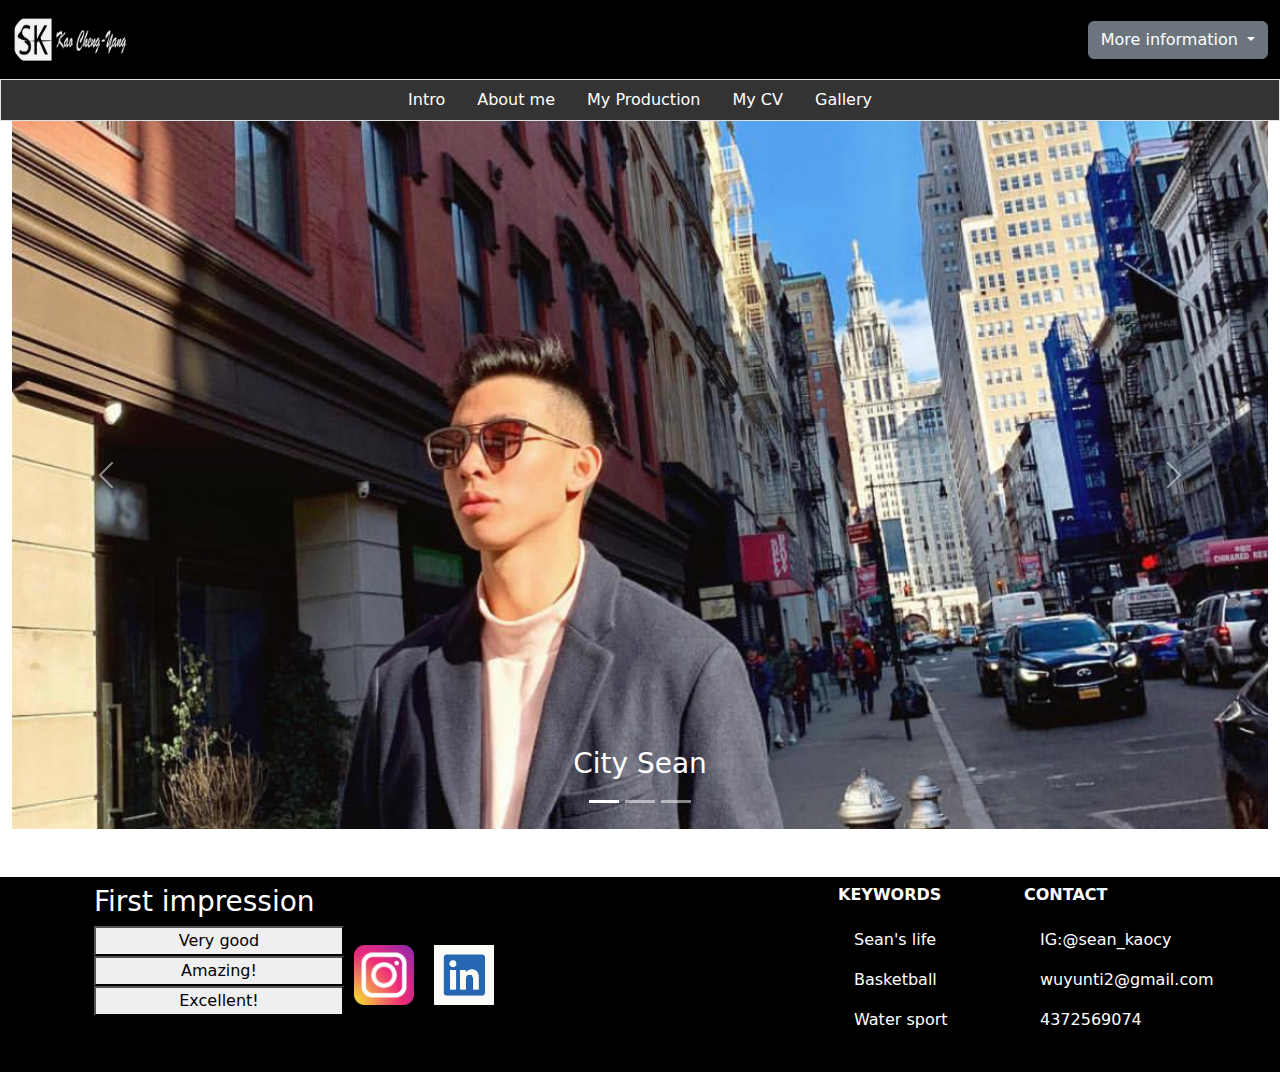
<file: CCT360 project2 edited/index.html>
<!doctype html>
<html>
<head>
<meta charset="utf-8">
<title>index.html</title>
	<link rel="stylesheet" href="css/reset.css">
	<link rel="stylesheet" href="css/bootstrap.css">
	<link rel="stylesheet" href="css/custom.css">
</head>

<body>
	<header>
		<nav class="navbar navbar-expand-sm nav-color">
  <div class="container-fluid">
    <a class="navbar-brand" href="index.html">
      <img src="image/logo.png" alt="Logo" style="width:120px;" class="rounded-pill">
    </a>
	  <div class="dropdown">
  <a class="btn btn-secondary dropdown-toggle" href="#" role="button" id="dropdownMenuLink" data-bs-toggle="dropdown" aria-expanded="false">
    More information
  </a>

  <ul class="dropdown-menu" aria-labelledby="dropdownMenuLink">
    <li><a class="dropdown-item" href="process.html">My proccess</a></li>
    <li><a class="dropdown-item" href="connect.html">Let's connect!!</a></li>
  </ul>
</div>
  </div>
</nav>
		<div class="container-fluid border custom-container">
		
					<ul class="nav justify-content-center">
						<li class="nav-item"><a class="nav-link" href="index.html">Intro</a></li>
						<li class="nav-item"><a class="nav-link" href="about.html">About me</a></li>
						<li class="nav-item"><a class="nav-link" href="production.html">My Production</a></li>
						<li class="nav-item"><a class="nav-link" href="experience.html">My CV</a></li>
						<li class="nav-item"><a class="nav-link" href="gallery.html">Gallery</a></li>
			
					</ul>
		</div>
		</header>
		
		<div class="container-fluid">
		<!-- Carousel -->
<div id="demo" class="carousel slide" data-bs-ride="carousel">

  <div class="carousel-indicators">
    <button type="button" data-bs-target="#demo" data-bs-slide-to="0" class="active"></button>
    <button type="button" data-bs-target="#demo" data-bs-slide-to="1"></button>
    <button type="button" data-bs-target="#demo" data-bs-slide-to="2"></button>
  </div>
  

  <div class="carousel-inner carousel-fade">
    <div class="carousel-item active">
      <img src="image/IMG_6193.jpg" alt="Sean's picture" class="d-block" style="width:100%">
      <div class="carousel-caption">
        <h3>City Sean</h3>
      </div>
    </div>
    <div class="carousel-item">
      <img src="image/slide2.jpg" alt="Sean hooping" class="d-block" style="width:100%">
      <div class="carousel-caption">
        <h3>I love Basketball</h3>
      </div> 
    </div>
    <div class="carousel-item">
      <img src="image/slide3.jpg" alt="Sean onn the boots" class="d-block" style="width:100%">
      <div class="carousel-caption">
        <h3>Enjoy my life so much!!</h3>
        <p>This is how my vacation looks like!</p>
      </div>  
    </div>
  </div>
  <button class="carousel-control-prev" type="button" data-bs-target="#demo" data-bs-slide="prev">
    <span class="carousel-control-prev-icon"></span>
  </button>
  <button class="carousel-control-next" type="button" data-bs-target="#demo" data-bs-slide="next">
    <span class="carousel-control-next-icon"></span>
  </button>
</div>
</div>
	<footer class="container-fluid footer">
		<section class="container ">
    <div class="container text-center text-md-start mt-5">
      <div class="row mt-3">
        <div class="col-md-8 col-lg-8 col-xl-8 mx-auto mb-4 mt-2">
          <div class="d-flex">
			  <div class="footer-container col-6">
  		<h3>First impression</h3>
  		<div class="list-group">
    		<button type="button" data-bs-toggle="tooltip" title="yeah me too!">Very good</button>
    		<button type="button" data-bs-toggle="tooltip" title="Luv you!">Amazing!</button>
    		 <button type="button" data-bs-toggle="tooltip" title="Thank you!">Excellent!</button>
  		</div>
	</div>
		<a href="https://www.instagram.com/sean_kaocy"><img class="SNS" src ="image/instagram.png" alt="Instagram link"></a>					
	<a href="https://www.linkedin.com/in/cheng-yang-kao-5419b1220"><img class="SNS" src ="image/Linkedin.png" alt="Linkedin link"></a>
        </div>
		  </div>
        <div class="col-md-2 col-lg-2 col-xl-2 mx-auto mb-4 mt-2">
         
          <h6 class="text-uppercase fw-bold mb-4">
            Keywords
          </h6>
          <p>
            <i class="fas fa-home me-3"></i>Sean's life
          </p>
          <p>
            <i class="fas fa-home me-3"></i>Basketball
          </p>
          <p>
            <i class="fas fa-home me-3"></i>Water sport
          </p>
        </div>
        <div class="col-md-2 col-lg-2 col-xl-2 mx-auto mb-md-0 mb-4 mt-2">
                  <h6 class="text-uppercase fw-bold mb-4">Contact</h6>
          <p><i class="fas fa-home me-3"></i>IG:@sean_kaocy</p>
          <p>
            <i class="fas fa-email me-3"></i>
            wuyunti2@gmail.com
          </p>
          <p><i class="fas fa-phone me-3"></i>4372569074</p>
        </div>
      </div>
    </div>
  </section>
	</footer>	
	<script src="js/bootstrap.bundle.js"></script>
</body>
</html>
</file>
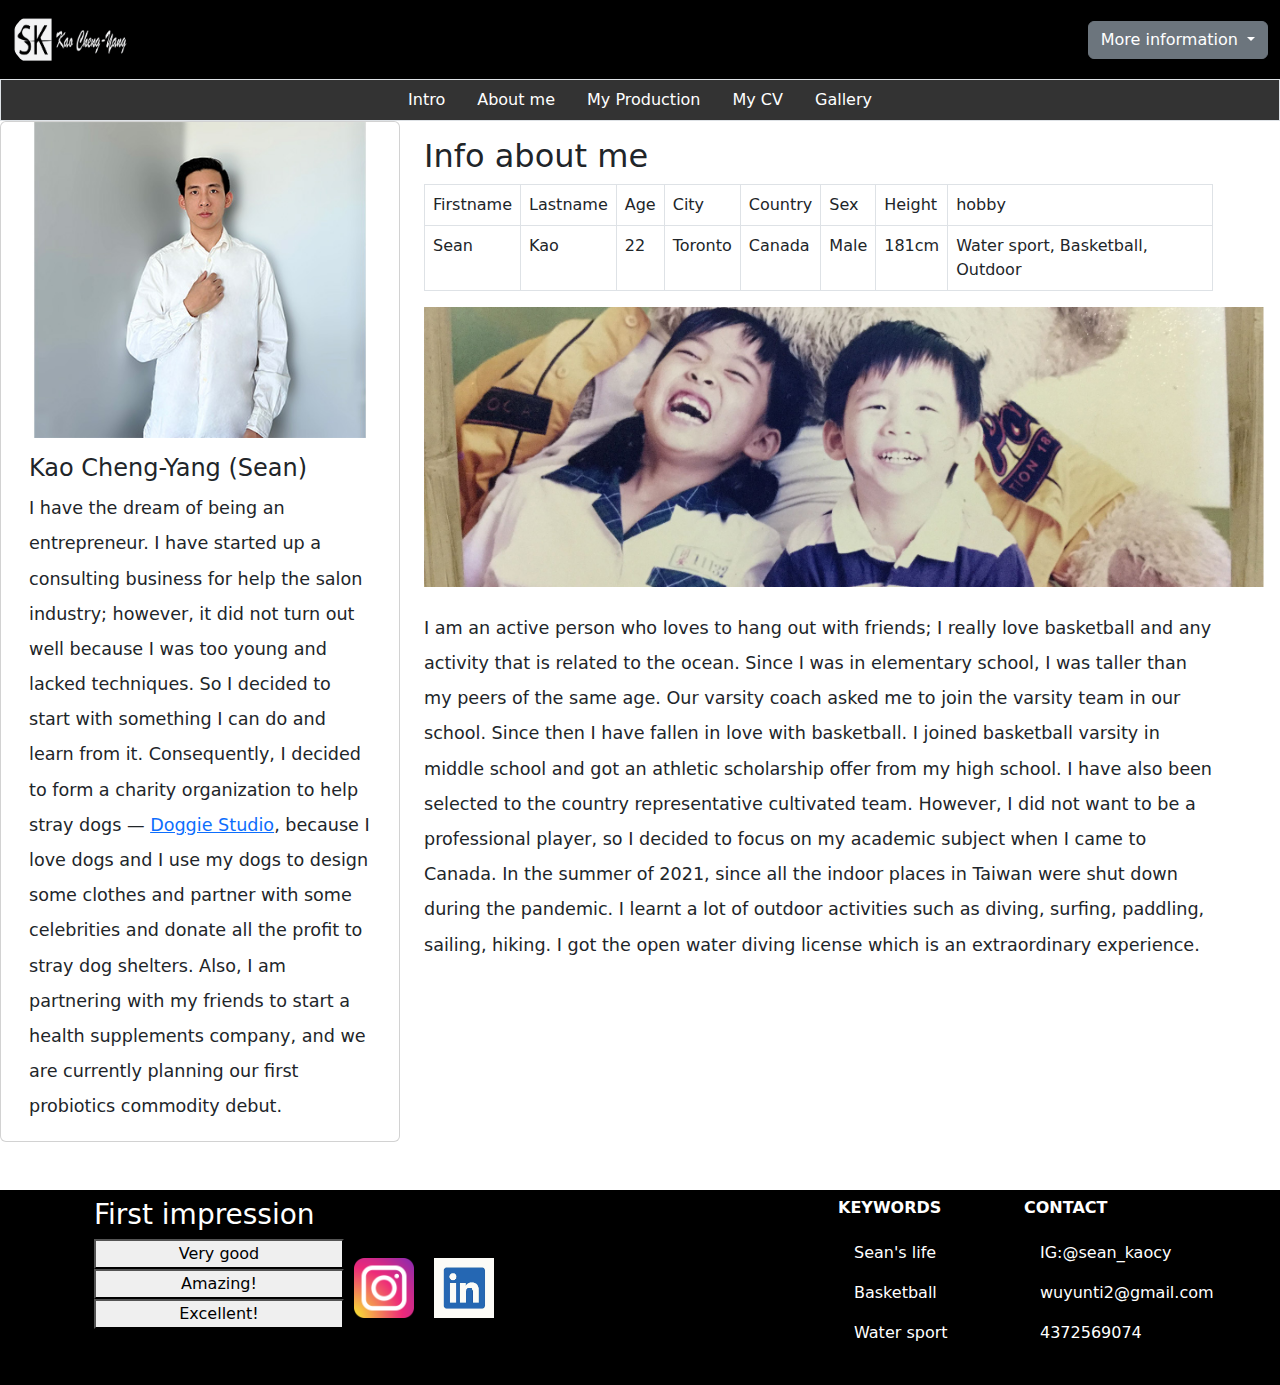
<file: CCT360 project2 edited/about.html>
<!doctype html>
<html>
<head>
<meta charset="utf-8">
<title>about me</title>
	<link rel="stylesheet" href="css/reset.css">
	<link rel="stylesheet" href="css/bootstrap.css">
	<link rel="stylesheet" href="css/custom.css">
</head>

<body>
		<header>
		<nav class="navbar navbar-expand-sm nav-color">
  <div class="container-fluid">
    <a class="navbar-brand" href="index.html">
      <img src="image/logo.png" alt="Logo" style="width:120px;" class="rounded-pill">
    </a>
	  <div class="dropdown">
  <a class="btn btn-secondary dropdown-toggle" href="#" role="button" id="dropdownMenuLink" data-bs-toggle="dropdown" aria-expanded="false">
    More information
  </a>

  <ul class="dropdown-menu" aria-labelledby="dropdownMenuLink">
    <li><a class="dropdown-item" href="process.html">My proccess</a></li>
    <li><a class="dropdown-item" href="connect.html">Let's connect!!</a></li>
  </ul>
</div>
  </div>
</nav>
		<div class="container-fluid border custom-container">
		
					<ul class="nav justify-content-center">
						<li class="nav-item"><a class="nav-link" href="index.html">Intro</a></li>
						<li class="nav-item"><a class="nav-link" href="about.html">About me</a></li>
						<li class="nav-item"><a class="nav-link" href="production.html">My Production</a></li>
						<li class="nav-item"><a class="nav-link" href="experience.html">My CV</a></li>
						<li class="nav-item"><a class="nav-link" href="gallery.html">Gallery</a></li>
			
					</ul>
		</div>
		</header>
	<div class="row container-fluid">
		 <div class="card col-4" style="width:400px">
    <img class="card-img-top" src="image/resume.jpg" alt="Sean's proffesional image" style="width:100%">
    <div class="card-body">
      <h4 class="card-title">Kao Cheng-Yang (Sean)</h4>
      <p class="card-text text">I have the dream of being an entrepreneur. I have started up a consulting business for help the salon industry; however, it did not turn out well because I was too young and lacked techniques. So I decided to start with something I can do and learn from it. Consequently, I decided to form a charity organization to help stray dogs — <a class="link" href="https://doggiestudio.myshopify.com/"> Doggie Studio</a>, because I love dogs and I use my dogs to design some clothes and partner with some celebrities and donate all the profit to stray dog shelters. Also, I am partnering with my friends to start a health supplements company, and we are currently planning our first probiotics commodity debut.</p>
    </div>
	
  </div>
		<div class="col-lg-8 col-md-12 col-sm-12 mb-4 mb-lg-0">
		<div class="container mt-3">
  <h2>Info about me</h2>
  <div class="table-responsive">
    <table class="table table-bordered">
      <thead>
        <tr>
          <th>Firstname</th>
          <th>Lastname</th>
          <th>Age</th>
          <th>City</th>
          <th>Country</th>
          <th>Sex</th>
          <th>Height</th>
          <th>hobby</th>
        </tr>
      </thead>
      <tbody>
        <tr>
          <td>Sean</td>
          <td>Kao</td>
          <td>22</td>
          <td>Toronto</td>
          <td>Canada</td>
          <td>Male</td>
          <td>181cm</td>
          <td>Water sport, Basketball, Outdoor</td>
        </tr>
      </tbody>
    </table>
  </div>
</div>
			<div class="container-fluid">
				
				 <img srcset="image/aboutme.jpg 500w,
                     image/aboutme.jpg 1800w"
             sizes="(max-width: 600px) 480px,
                    800px"
             src="image/aboutme.jpg" alt="Younger Sean with his sister">
				</div>
			<div class="container-fluid">
			<p class="text mt-4">
				I am an active person who loves to hang out with friends; I really love basketball and any activity that is related to the ocean. Since I was in elementary school, I was taller than my peers of the same age. Our varsity coach asked me to join the varsity team in our school. Since then I have fallen in love with basketball. I joined basketball varsity in middle school and got an athletic scholarship offer from my high school. I have also been selected to the country representative cultivated team. However, I did not want to be a professional player, so I decided to focus on my academic subject when I came to Canada. In the summer of 2021, since all the indoor places in Taiwan were shut down during the pandemic. I learnt a lot of outdoor activities such as diving, surfing, paddling, sailing, hiking. I got the open water diving license which is an extraordinary experience. 
				
			</p>
				</div>
		</div>
		</div>
	
<footer class="container-fluid footer">
		<section class="container ">
    <div class="container text-center text-md-start mt-5">
      <div class="row mt-3">
        <div class="col-md-8 col-lg-8 col-xl-8 mx-auto mb-4 mt-2">
          <div class="d-flex">
			  <div class="footer-container col-6">
  		<h3>First impression</h3>
  		<div class="list-group">
    		<button type="button" data-bs-toggle="tooltip" title="yeah me too!">Very good</button>
    		<button type="button" data-bs-toggle="tooltip" title="Luv you!">Amazing!</button>
    		 <button type="button" data-bs-toggle="tooltip" title="Thank you!">Excellent!</button>
  		</div>
	</div>
		<a href="https://www.instagram.com/sean_kaocy"><img class="SNS" src ="image/instagram.png" alt="Instagram link"></a>					
	<a href="https://www.linkedin.com/in/cheng-yang-kao-5419b1220"><img class="SNS" src ="image/Linkedin.png" alt="Linkedin link"></a>
        </div>
		  </div>
        <div class="col-md-2 col-lg-2 col-xl-2 mx-auto mb-4 mt-2">
         
          <h6 class="text-uppercase fw-bold mb-4">
            Keywords
          </h6>
          <p>
            <i class="fas fa-home me-3"></i>Sean's life
          </p>
          <p>
            <i class="fas fa-home me-3"></i>Basketball
          </p>
          <p>
            <i class="fas fa-home me-3"></i>Water sport
          </p>
        </div>
        <div class="col-md-2 col-lg-2 col-xl-2 mx-auto mb-md-0 mb-4 mt-2">
                  <h6 class="text-uppercase fw-bold mb-4">Contact</h6>
          <p><i class="fas fa-home me-3"></i>IG:@sean_kaocy</p>
          <p>
            <i class="fas fa-envelope me-3"></i>
            wuyunti2@gmail.com
          </p>
          <p><i class="fas fa-phone me-3"></i>4372569074</p>
        </div>
      </div>
    </div>
  </section>
	</footer>	
	<script src="js/bootstrap.bundle.js"></script>
</body>
</html>
</file>
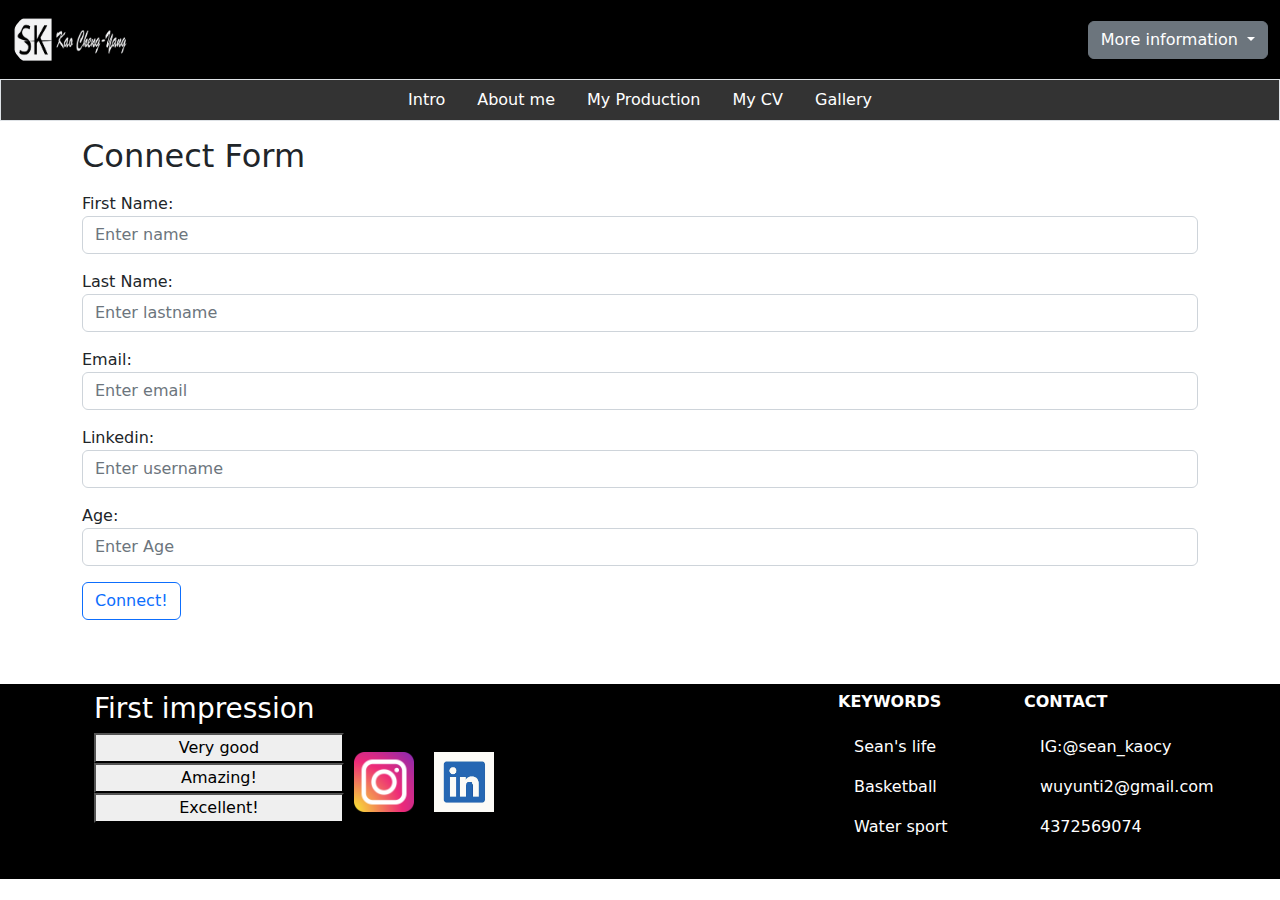
<file: CCT360 project2 edited/connect.html>
<!doctype html>
<html>
<head>
<meta charset="utf-8">
<title>connect.html</title>
	<link rel="stylesheet" href="css/reset.css">
	<link rel="stylesheet" href="css/bootstrap.css">
	<link rel="stylesheet" href="css/custom.css">
</head>

<body>
	<header>
		<nav class="navbar navbar-expand-sm nav-color">
  <div class="container-fluid">
    <a class="navbar-brand" href="index.html">
      <img src="image/logo.png" alt="Logo" style="width:120px;" class="rounded-pill">
    </a>
	  <div class="dropdown">
  <a class="btn btn-secondary dropdown-toggle" href="#" role="button" id="dropdownMenuLink" data-bs-toggle="dropdown" aria-expanded="false">
    More information
  </a>

  <ul class="dropdown-menu" aria-labelledby="dropdownMenuLink">
    <li><a class="dropdown-item" href="process.html">My proccess</a></li>
    <li><a class="dropdown-item" href="connect.html">Let's connect!!</a></li>
  </ul>
</div>
  </div>
</nav>
		<div class="container-fluid border custom-container">
		
					<ul class="nav justify-content-center custom-nav">
						<li class="nav-item"><a class="nav-link" href="index.html">Intro</a></li>
						<li class="nav-item"><a class="nav-link" href="about.html">About me</a></li>
						<li class="nav-item"><a class="nav-link" href="production.html">My Production</a></li>
						<li class="nav-item"><a class="nav-link" href="experience.html">My CV</a></li>
						<li class="nav-item"><a class="nav-link" href="gallery.html">Gallery</a></li>
			
					</ul>
		</div>
		</header>
	<div class="container mt-3">
  <h2>Connect Form</h2>
  <form action="/action_page.php">
	  <div class="mb-3 mt-3">
      <label for="Name">First Name:</label>
      <input type="Name" class="form-control" id="Name" placeholder="Enter name" name="Name">
    </div>
	  <div class="mb-3">
      <label for="user">Last Name:</label>
      <input type="lastname" class="form-control" id="lname" placeholder="Enter lastname" name="user">
    </div>
    <div class="mb-3 mt-3">
      <label for="email">Email:</label>
      <input type="email" class="form-control" id="email" placeholder="Enter email" name="email">
    </div>
    <div class="mb-3">
      <label for="user">Linkedin:</label>
      <input type="username" class="form-control" id="user" placeholder="Enter username" name="user">
    </div>
	 <div class="mb-3">
      <label for="user">Age:</label>
      <input type="number" class="form-control" id="number" placeholder="Enter Age" name="number">
    </div>
    
    <button type="submit" class="btn btn-outline-primary mb-3">Connect!</button>
  </form>
</div>
	
		<footer class="container-fluid footer">
		<section class="container ">
    <div class="container text-center text-md-start mt-5">
      <div class="row mt-3">
        <div class="col-md-8 col-lg-8 col-xl-8 mx-auto mb-4 mt-2">
          <div class="d-flex">
			  <div class="footer-container col-6">
  		<h3>First impression</h3>
  		<div class="list-group">
    		<button type="button" data-bs-toggle="tooltip" title="yeah me too!">Very good</button>
    		<button type="button" data-bs-toggle="tooltip" title="Luv you!">Amazing!</button>
    		 <button type="button" data-bs-toggle="tooltip" title="Thank you!">Excellent!</button>
  		</div>
	</div>
		<a href="https://www.instagram.com/sean_kaocy"><img class="SNS" src ="image/instagram.png" alt="Instagram link"></a>					
	<a href="https://www.linkedin.com/in/cheng-yang-kao-5419b1220"><img class="SNS" src ="image/Linkedin.png" alt="Linkedin link"></a>
        </div>
		  </div>
        <div class="col-md-2 col-lg-2 col-xl-2 mx-auto mb-4 mt-2">
         
          <h6 class="text-uppercase fw-bold mb-4">
            Keywords
          </h6>
          <p>
            <i class="fas fa-home me-3"></i>Sean's life
          </p>
          <p>
            <i class="fas fa-home me-3"></i>Basketball
          </p>
          <p>
            <i class="fas fa-home me-3"></i>Water sport
          </p>
        </div>
        <div class="col-md-2 col-lg-2 col-xl-2 mx-auto mb-md-0 mb-4 mt-2">
                  <h6 class="text-uppercase fw-bold mb-4">Contact</h6>
          <p><i class="fas fa-home me-3"></i>IG:@sean_kaocy</p>
          <p>
            <i class="fas fa-envelope me-3"></i>
            wuyunti2@gmail.com
          </p>
          <p><i class="fas fa-phone me-3"></i>4372569074</p>
        </div>
      </div>
    </div>
  </section>
	</footer>
	<script src="js/bootstrap.bundle.js"></script>
</body>
</html>
</file>
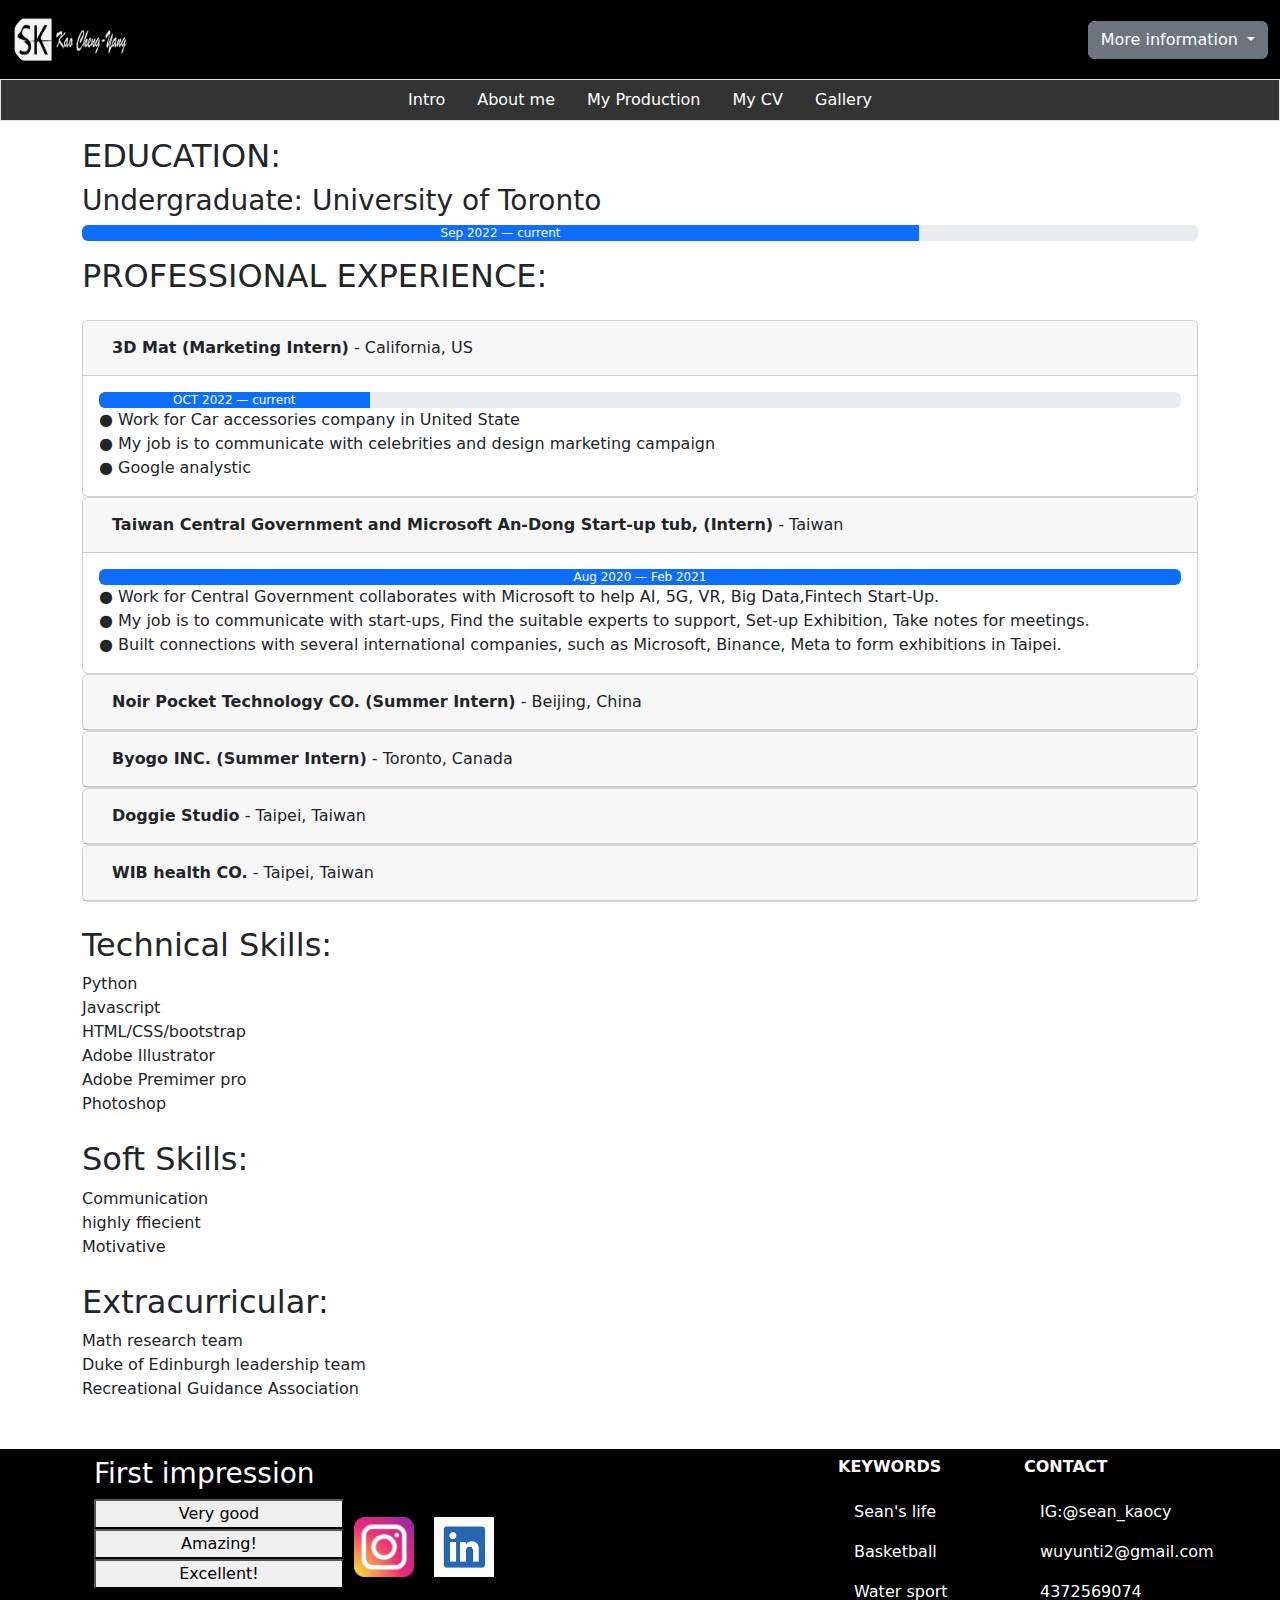
<file: CCT360 project2 edited/experience.html>
<!doctype html>
<html>
<head>
<meta charset="utf-8">
<title>Past experience</title>
	<link rel="stylesheet" href="css/reset.css">
	<link rel="stylesheet" href="css/bootstrap.css">
	<link rel="stylesheet" href="css/custom.css">
</head>

<body>
	<header>
		<nav class="navbar navbar-expand-sm nav-color">
  <div class="container-fluid">
    <a class="navbar-brand" href="index.html">
      <img src="image/logo.png" alt="Logo" style="width:120px;" class="rounded-pill">
    </a>
	  <div class="dropdown">
  <a class="btn btn-secondary dropdown-toggle" href="#" role="button" id="dropdownMenuLink" data-bs-toggle="dropdown" aria-expanded="false">
    More information
  </a>

  <ul class="dropdown-menu" aria-labelledby="dropdownMenuLink">
    <li><a class="dropdown-item" href="process.html">My proccess</a></li>
    <li><a class="dropdown-item" href="connect.html">Let's connect!!</a></li>
  </ul>
</div>
  </div>
</nav>
		<div class="container-fluid border custom-container">
		
					<ul class="nav justify-content-center">
						<li class="nav-item"><a class="nav-link" href="index.html">Intro</a></li>
						<li class="nav-item"><a class="nav-link" href="about.html">About me</a></li>
						<li class="nav-item"><a class="nav-link" href="production.html">My Production</a></li>
						<li class="nav-item"><a class="nav-link" href="experience.html">My CV</a></li>
						<li class="nav-item"><a class="nav-link" href="gallery.html">Gallery</a></li>
			
					</ul>
		</div>
		</header>
	<main>
		<div class="container mt-3">
			<h2>EDUCATION:</h2>
			<h3>Undergraduate: University of Toronto</h3> 
			<div class="progress">
  			<div class="progress-bar" role="progressbar" aria-label="Example with label" style="width: 75%;" aria-valuenow="100" aria-valuemin="0" aria-valuemax="100">Sep 2022 — current</div>
		
			
		</div>
		
		</div>
	<div class="container mt-3">
  <h2>PROFESSIONAL EXPERIENCE:</h2>
  <div id="accordion" class="mt-4">
	  <div class="card">
      <div class="card-header">
        <a class="btn" data-bs-toggle="collapse" href="#collapseOne">
         <strong> 3D Mat (Marketing Intern)</strong> - California, US
        </a>
      </div>
      <div id="collapseOne" class="collapse show" data-bs-parent="#accordion">
        <div class="card-body">
		<div class="progress">
  <div class="progress-bar" role="progressbar" aria-label="Example with label" style="width: 25%;" aria-valuenow="100" aria-valuemin="0" aria-valuemax="100">OCT 2022 — current</div>
</div>
         ● Work for Car accessories company in United State<br>
		● My job is to communicate with celebrities and design marketing campaign<br>
		● Google analystic
        </div>
      </div>
    </div>
    <div class="card">
      <div class="card-header">
        <a class="btn" data-bs-toggle="collapse" href="#collapseTwo">
         <strong> Taiwan Central Government and Microsoft An-Dong Start-up tub, (Intern)</strong> - Taiwan
        </a>
      </div>
      <div id="collapseTwo" class="collapse show" data-bs-parent="#accordion">
        <div class="card-body">
		<div class="progress">
  <div class="progress-bar" role="progressbar" aria-label="Example with label" style="width: 100%;" aria-valuenow="100" aria-valuemin="0" aria-valuemax="100">Aug 2020 — Feb 2021</div>
</div>
         ● Work for Central Government collaborates with Microsoft to help AI, 5G, VR, Big Data,Fintech Start-Up.<br>
		● My job is to communicate with start-ups, Find the suitable experts to support, Set-up Exhibition, Take notes for meetings.<br>
		● Built connections with several international companies, such as Microsoft, Binance, Meta to
	form exhibitions in Taipei.
        </div>
      </div>
    </div>
    <div class="card">
      <div class="card-header">
        <a class="collapsed btn" data-bs-toggle="collapse" href="#collapseThree">
        <strong>Noir Pocket Technology CO. (Summer Intern)</strong> - Beijing, China
      </a>
      </div>
      <div id="collapseThree" class="collapse" data-bs-parent="#accordion">
        <div class="card-body">
			<div class="progress">
  <div class="progress-bar" role="progressbar" aria-label="Example with label" style="width: 100%;" aria-valuenow="100" aria-valuemin="0" aria-valuemax="100">Apr 2018 — Jul 2018</div>
</div>
</div>
         ● Work for a retail company focusing on robotics, technology, AR, AI, E-commerce products,Start-up in series A round<br>
		● Work under the CEO, Jian-Sun, set up meetings and take notes with venture capitals, connecting Alibaba, Tencent ect. Helping the exhibition of new technology.
        </div>
      </div>
    </div>
    <div class="card">
      <div class="card-header">
        <a class="collapsed btn" data-bs-toggle="collapse" href="#collapseFour">
         <strong>Byogo INC. (Summer Intern)</strong> - Toronto, Canada
        </a>
      </div>
      <div id="collapseFour" class="collapse" data-bs-parent="#accordion">
        <div class="card-body">
			<div class="progress">
  <div class="progress-bar" role="progressbar" aria-label="Example with label" style="width: 100%;" aria-valuenow="100" aria-valuemin="0" aria-valuemax="100">June 2022 — August 2022</div>
</div>
          ● Work for a international E-commerce and supply chain management company<br>
● Monitoring and manage social media account, provides creative proposal and campaign<br>
● Connect with KOL to help company to grow customer awareness
        </div>
      </div>
    </div>
	<div class="card">
      <div class="card-header">
        <a class="collapsed btn" data-bs-toggle="collapse" href="#collapseFive">
         <strong>Doggie Studio</strong> - Taipei, Taiwan
        </a>
      </div>
      <div id="collapseFive" class="collapse" data-bs-parent="#accordion">
        <div class="card-body">
			<div class="progress">
  <div class="progress-bar" role="progressbar" aria-label="Example with label" style="width: 15%;" aria-valuenow="100" aria-valuemin="0" aria-valuemax="100">July 2021 — Current</div>
</div>
          ● Founded a non-profitable Organization, All profit donate to stray dogs shelter, Collaborate with celebrities<br>
● Work for strategy planning, financial executive, Inventory managing, product managing<br>
● First launch our hoodies gains 100K revenue<br>
● Collaborate with 614K singers and 50 K celebrity for first launch
        </div>
      </div>
    </div>
	<div class="card">
      <div class="card-header">
        <a class="collapsed btn" data-bs-toggle="collapse" href="#collapseSix">
         <strong>WIB health CO.</strong> - Taipei, Taiwan
        </a>
      </div>
      <div id="collapseSix" class="collapse" data-bs-parent="#accordion">
        <div class="card-body">
			<div class="progress">
  <div class="progress-bar" role="progressbar" aria-label="Example with label" style="width: 35%;" aria-valuenow="100" aria-valuemin="0" aria-valuemax="100">August 2021 — Current</div>
</div>
          ● Founded a start-up company, Test and collaborate with DuPont to invent probiotic<br>
● Work for branding Manager, Business strategies planning, Graphic design<br>
● Preparing the first launch of a probiotics product, Building the website
        </div>
      </div>
    </div>
		<div class="mt-4">
			<h2>Technical Skills:</h2>
			<p>Python<br>Javascript<br>HTML/CSS/bootstrap<br>Adobe Illustrator<br>Adobe Premimer pro<br>Photoshop<br></p>
		
		
		</div>
		<div class="mt-4">
			<h2>Soft Skills:</h2>
			<p>Communication<br>highly ffiecient<br>Motivative</p>
		
		
		</div>
		<div class="mt-4">
			<h2>Extracurricular:</h2>
			<p>Math research team<br>Duke of Edinburgh leadership team<br>Recreational Guidance
Association</p>
		
		
		</div>
  </div>
		</main>
    
<footer class="container-fluid footer">
		<section class="container ">
    <div class="container text-center text-md-start mt-5">
      <div class="row mt-3">
        <div class="col-md-8 col-lg-8 col-xl-8 mx-auto mb-4 mt-2">
          <div class="d-flex">
			  <div class="footer-container col-6">
  		<h3>First impression</h3>
  		<div class="list-group">
    		<button type="button" data-bs-toggle="tooltip" title="yeah me too!">Very good</button>
    		<button type="button" data-bs-toggle="tooltip" title="Luv you!">Amazing!</button>
    		 <button type="button" data-bs-toggle="tooltip" title="Thank you!">Excellent!</button>
  		</div>
	</div>
		<a href="https://www.instagram.com/sean_kaocy"><img class="SNS" src ="image/instagram.png" alt="Instagram link"></a>					
	<a href="https://www.linkedin.com/in/cheng-yang-kao-5419b1220"><img class="SNS" src ="image/Linkedin.png" alt="Linkedin link"></a>
        </div>
		  </div>
        <div class="col-md-2 col-lg-2 col-xl-2 mx-auto mb-4 mt-2">
         
          <h6 class="text-uppercase fw-bold mb-4">
            Keywords
          </h6>
          <p>
            <i class="fas fa-home me-3"></i>Sean's life
          </p>
          <p>
            <i class="fas fa-home me-3"></i>Basketball
          </p>
          <p>
            <i class="fas fa-home me-3"></i>Water sport
          </p>
        </div>
        <div class="col-md-2 col-lg-2 col-xl-2 mx-auto mb-md-0 mb-4 mt-2">
                  <h6 class="text-uppercase fw-bold mb-4">Contact</h6>
          <p><i class="fas fa-home me-3"></i>IG:@sean_kaocy</p>
          <p>
            <i class="fas fa-envelope me-3"></i>
            wuyunti2@gmail.com
          </p>
          <p><i class="fas fa-phone me-3"></i>4372569074</p>
        </div>
      </div>
    </div>
  </section>
	</footer>
	<script src="js/bootstrap.bundle.js"></script>
</body>
</html>
</file>
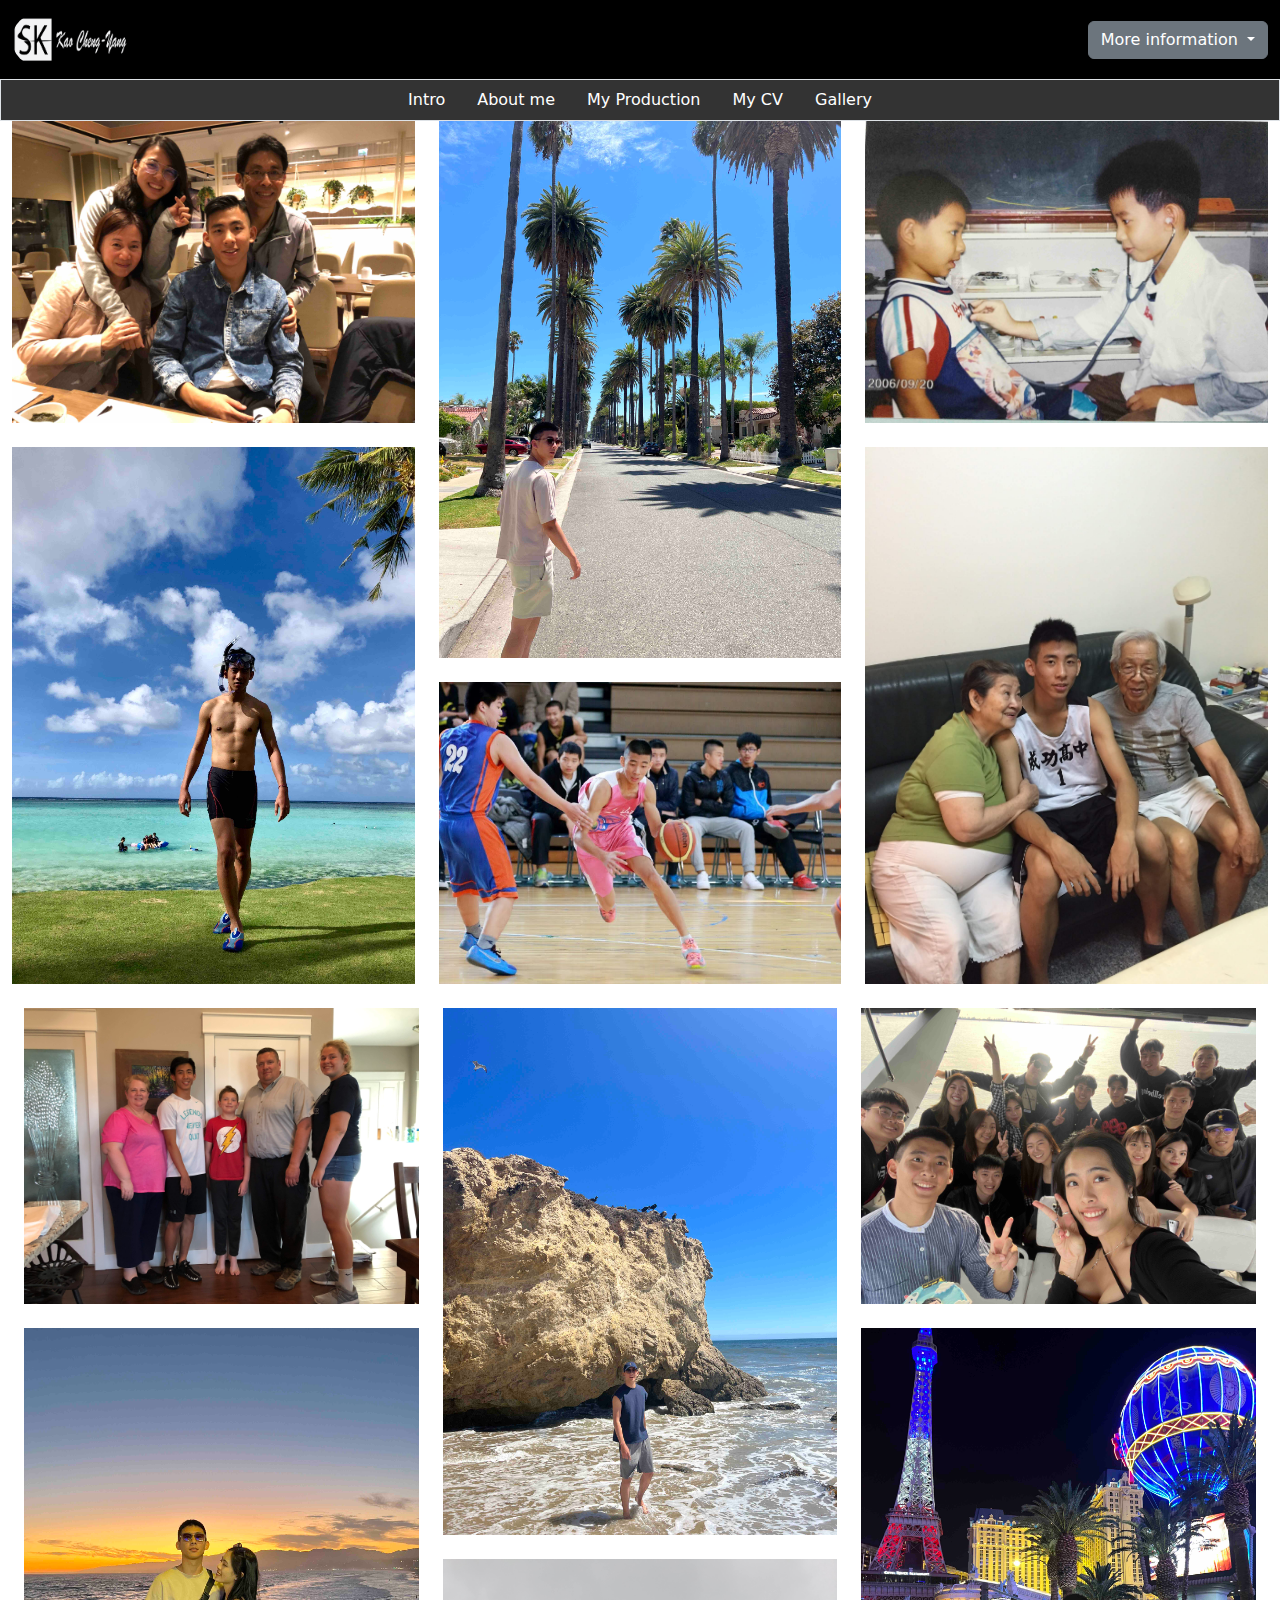
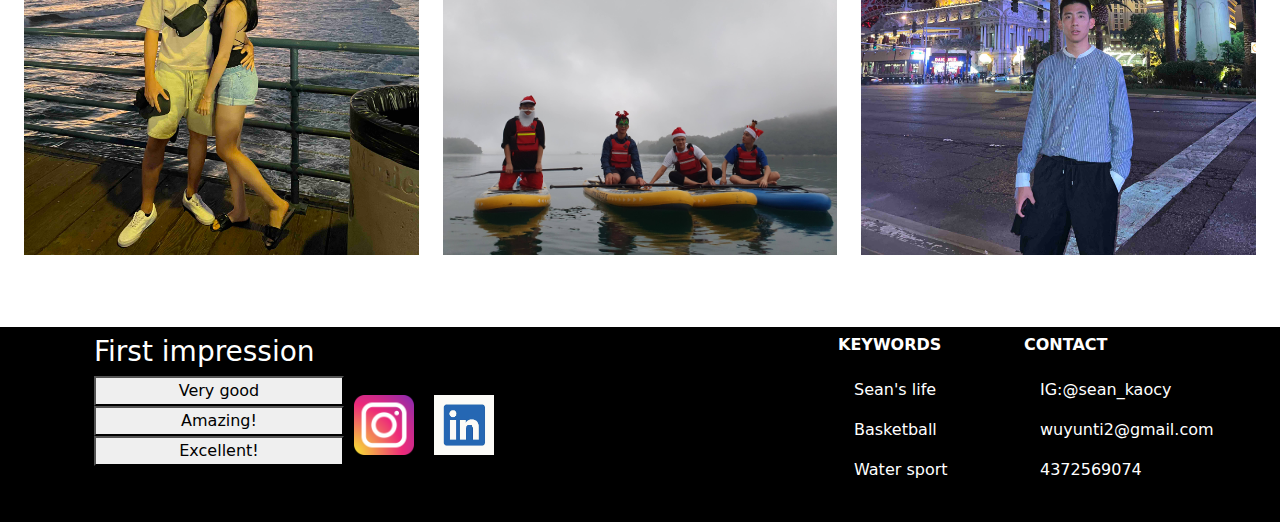
<file: CCT360 project2 edited/gallery.html>
<!doctype html>
<html>
<head>
<meta charset="utf-8">
<title>Gallery</title>
	<link rel="stylesheet" href="css/reset.css">
	<link rel="stylesheet" href="css/bootstrap.css">
	<link rel="stylesheet" href="css/custom.css">
</head>

<body>
	<header>
		<nav class="navbar navbar-expand-sm nav-color">
  <div class="container-fluid">
    <a class="navbar-brand" href="index.html">
      <img src="image/logo.png" alt="Logo" style="width:120px;" class="rounded-pill">
    </a>
	  <div class="dropdown">
  <a class="btn btn-secondary dropdown-toggle" href="#" role="button" id="dropdownMenuLink" data-bs-toggle="dropdown" aria-expanded="false">
    More information
  </a>

  <ul class="dropdown-menu" aria-labelledby="dropdownMenuLink">
    <li><a class="dropdown-item" href="process.html">My proccess</a></li>
    <li><a class="dropdown-item" href="connect.html">Let's connect!!</a></li>
  </ul>
</div>
  </div>
</nav>
		
		<div class="container-fluid border custom-container">
		
					<ul class="nav justify-content-center">
						<li class="nav-item"><a class="nav-link" href="index.html">Intro</a></li>
						<li class="nav-item"><a class="nav-link" href="about.html">About me</a></li>
						<li class="nav-item"><a class="nav-link" href="production.html">My Production</a></li>
						<li class="nav-item"><a class="nav-link" href="experience.html">My CV</a></li>
						<li class="nav-item"><a class="nav-link" href="gallery.html">Gallery</a></li>
			
					</ul>
		</div>
		</header>
	<main>
		<div class="container-fluid">
		<!-- Gallery -->
<div class="row">
  <div class="col-lg-4 col-sm-12 mb-4 mb-lg-0">
    <img
      src="image/IMG_1649.jpeg"
      class="w-100 shadow-1-strong mb-4"
      alt="Sean with his family"
    />

    <img
      src="image/IMG_7289.jpeg"
      class="w-100 shadow-1-strong mb-4"
      alt="Sean's naked on the beach"
    />
  </div>

  <div class="col-lg-4 col-sm-4 mb-lg-0">
    <img
      src="image/IMG_6996.jpeg"
      class="w-100 shadow-1-strong mb-4"
      alt="Sean's picture"
    />

    <img
      src="image/IMG_5873 (1).JPG"
      class="w-100 shadow-1-strong mb-4"
      alt="Sean playing basketball"
    />
  </div>

  <div class="col-lg-4 col-sm-4 mb-4 mb-lg-0">
    <img
      src="image/IMG_0059.jpeg"
      class="w-100 shadow-1-strong mb-4"
      alt="Young Sean and his classmate"
    />

    <img
      src="image/IMG_6403.JPG"
      class="w-100 shadow-1-strong mb-4"
      alt="Sean and his grandparents"
    />
  </div>
			</div>
	<div class="container-fluid">
	<div class="row">
  <div class="col-lg-4 col-md-12 mb-4 mb-lg-0">
    <img
      src="image/IMG_2134.JPG"
      class="w-100 shadow-1-stron mb-4"
      alt="Sean with his host parents"
    />

    <img
      src="image/IMG_7447.jpeg"
      class="w-100 shadow-1-strong mb-4"
      alt="Sean with his Girlfriend"
    />
  </div>

  <div class="col-lg-4 mb-4 mb-lg-0">
    <img
      src="image/IMG_7698.jpeg"
      class="w-100 shadow-1-strong mb-4"
      alt="Sean in the sea"
    />

    <img
      src="image/20201225_063420.jpg"
      class="w-100 shadow-1-strong mb-4"
      alt="Sean on the lake"
    />
  </div>

  <div class="col-lg-4 mb-4 mb-lg-0">
    <img
      src="image/IMG_8779.jpeg"
      class="w-100 shadow-1-strong mb-4"
      alt="Sean with his friends"
    />

    <img
      src="image/IMG_6582 (1).jpeg"
      class="w-100 shadow-1-strong mb-4"
      alt="Sean in vegas"
    />
  </div>
</div>
</div>	
<!-- Gallery -->
	</div>
	</main>
<footer class="container-fluid footer">
		<section class="container ">
    <div class="container text-center text-md-start mt-5">
      <div class="row mt-3">
        <div class="col-md-8 col-lg-8 col-xl-8 mx-auto mb-4 mt-2">
          <div class="d-flex">
			  <div class="footer-container col-6">
  		<h3>First impression</h3>
  		<div class="list-group">
    		<button type="button" data-bs-toggle="tooltip" title="yeah me too!">Very good</button>
    		<button type="button" data-bs-toggle="tooltip" title="Luv you!">Amazing!</button>
    		 <button type="button" data-bs-toggle="tooltip" title="Thank you!">Excellent!</button>
  		</div>
	</div>
		<a href="https://www.instagram.com/sean_kaocy"><img class="SNS" src ="image/instagram.png" alt="Instagram link"></a>					
	<a href="https://www.linkedin.com/in/cheng-yang-kao-5419b1220"><img class="SNS" src ="image/Linkedin.png" alt="Linkedin link"></a>
        </div>
		  </div>
        <div class="col-md-2 col-lg-2 col-xl-2 mx-auto mb-4 mt-2">
         
          <h6 class="text-uppercase fw-bold mb-4">
            Keywords
          </h6>
          <p>
            <i class="fas fa-home me-3"></i>Sean's life
          </p>
          <p>
            <i class="fas fa-home me-3"></i>Basketball
          </p>
          <p>
            <i class="fas fa-home me-3"></i>Water sport
          </p>
        </div>
        <div class="col-md-2 col-lg-2 col-xl-2 mx-auto mb-md-0 mb-4 mt-2">
                  <h6 class="text-uppercase fw-bold mb-4">Contact</h6>
          <p><i class="fas fa-home me-3"></i>IG:@sean_kaocy</p>
          <p>
            <i class="fas fa-envelope me-3"></i>
            wuyunti2@gmail.com
          </p>
          <p><i class="fas fa-phone me-3"></i>4372569074</p>
        </div>
      </div>
    </div>
  </section>
	</footer>	
	<script src="js/bootstrap.bundle.js"></script>
</body>
</html>
</file>
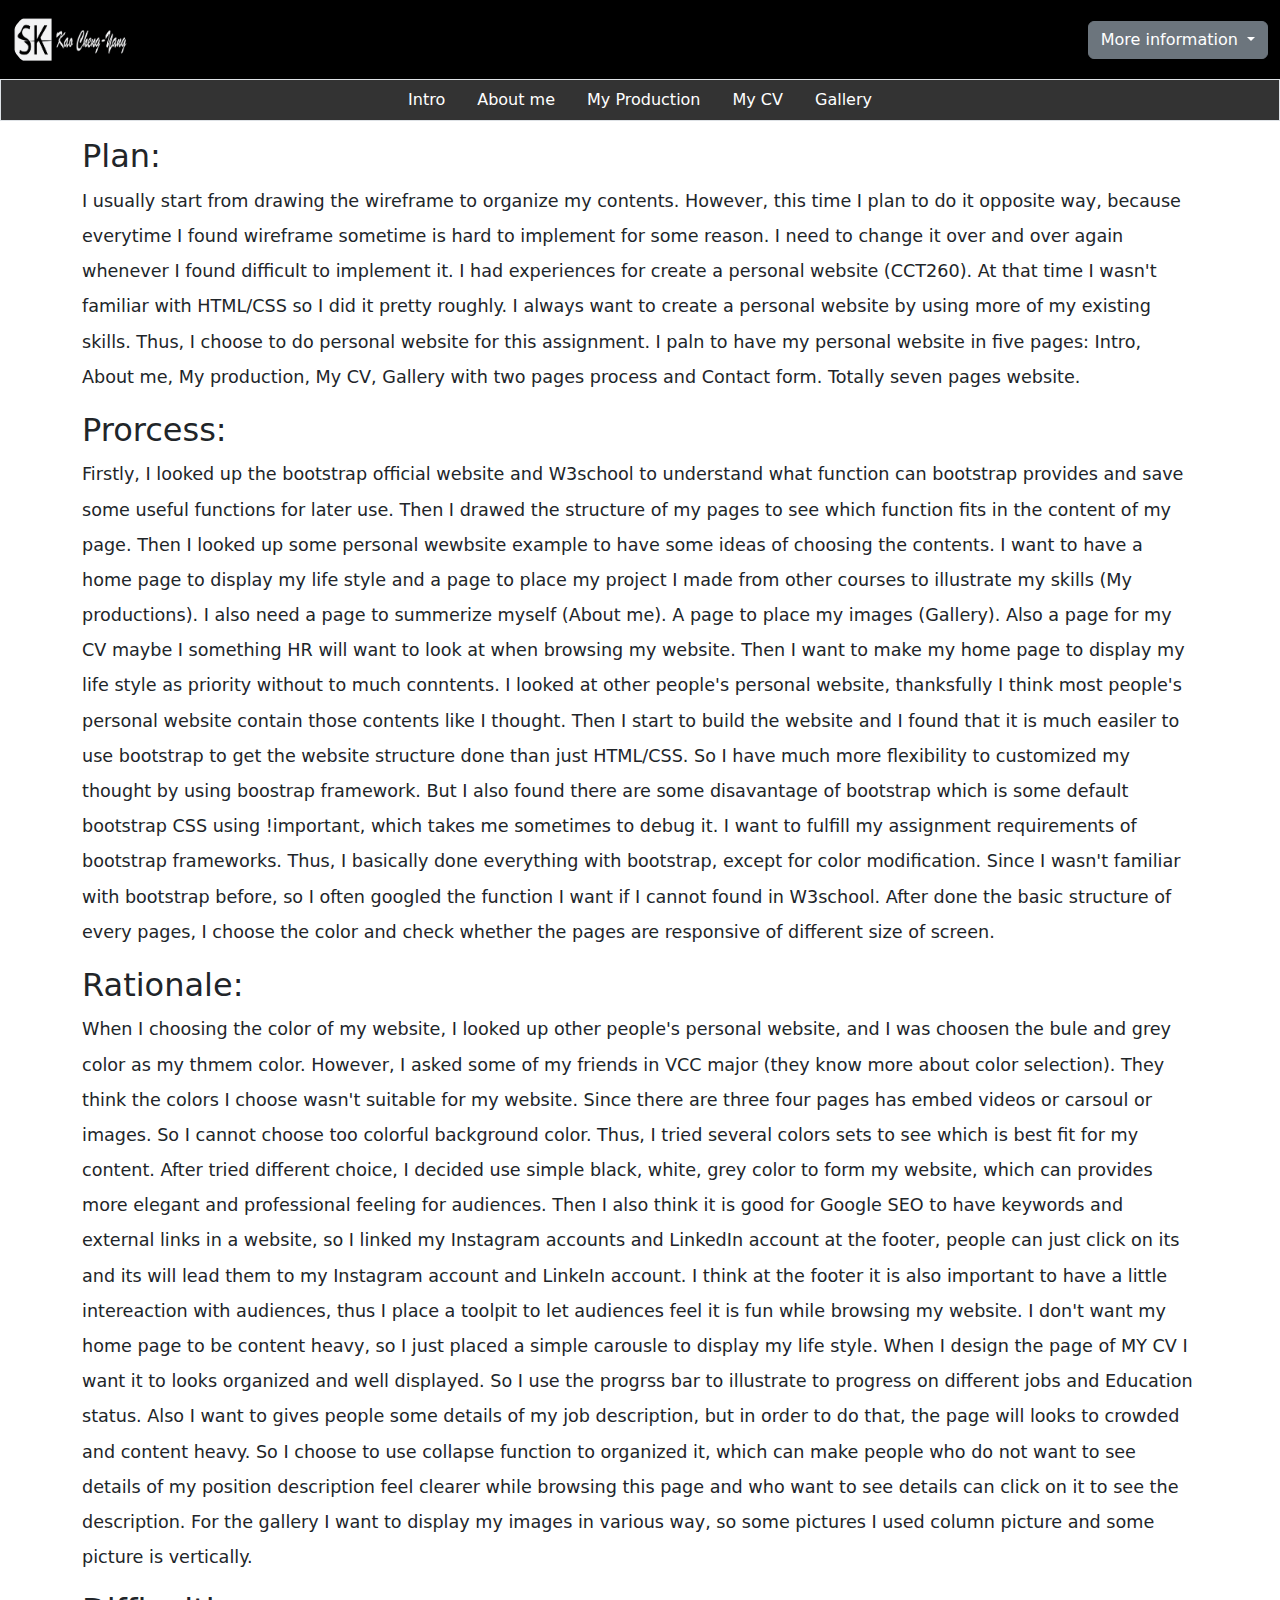
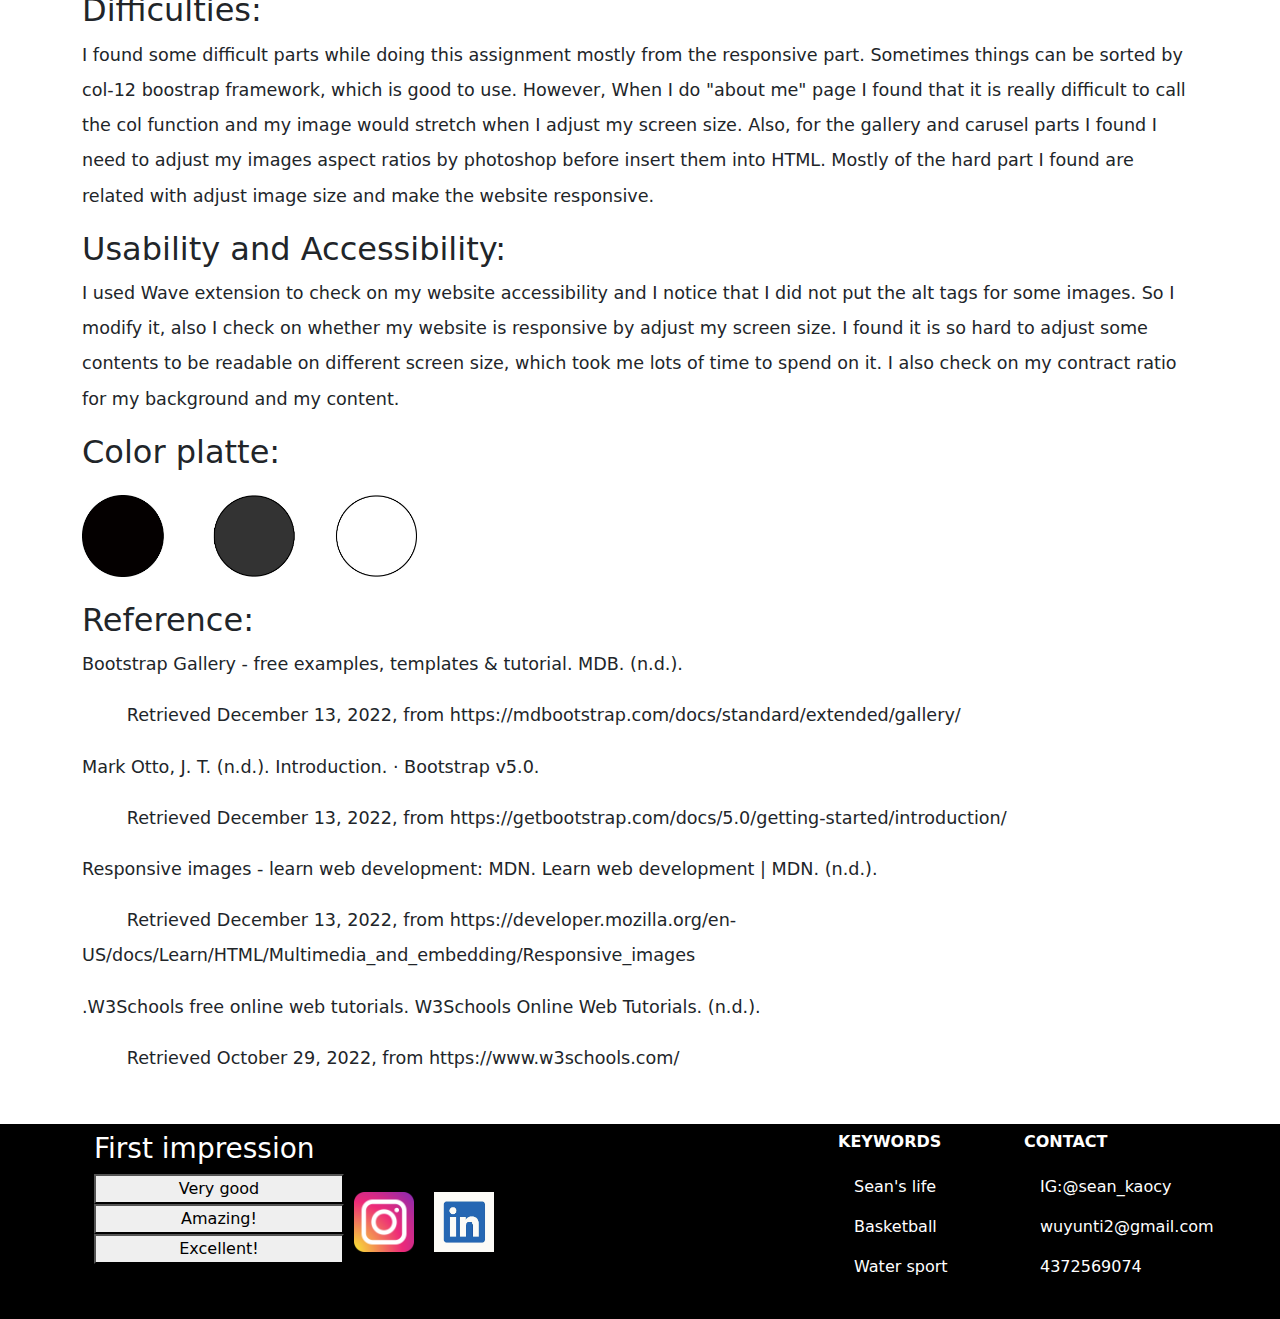
<file: CCT360 project2 edited/process.html>
<!doctype html>
<html>
<head>
<meta charset="utf-8">
<title>My Process</title>
	<link rel="stylesheet" href="css/reset.css">
	<link rel="stylesheet" href="css/bootstrap.css">
	<link rel="stylesheet" href="css/custom.css">
</head>

<body>
	<header>
		<nav class="navbar navbar-expand-sm nav-color">
  <div class="container-fluid">
    <a class="navbar-brand" href="index.html">
      <img src="image/logo.png" alt="Logo" style="width:120px;" class="rounded-pill">
    </a>
	  <div class="dropdown">
  <a class="btn btn-secondary dropdown-toggle" href="#" role="button" id="dropdownMenuLink" data-bs-toggle="dropdown" aria-expanded="false">
    More information
  </a>

  <ul class="dropdown-menu" aria-labelledby="dropdownMenuLink">
    <li><a class="dropdown-item" href="process.html">My proccess</a></li>
    <li><a class="dropdown-item" href="connect.html">Let's connect!!</a></li>
  </ul>
</div>
  </div>
</nav>
		<div class="container-fluid border custom-container">
		
					<ul class="nav justify-content-center">
						<li class="nav-item"><a class="nav-link" href="index.html">Intro</a></li>
						<li class="nav-item"><a class="nav-link" href="about.html">About me</a></li>
						<li class="nav-item"><a class="nav-link" href="production.html">My Production</a></li>
						<li class="nav-item"><a class="nav-link" href="experience.html">My CV</a></li>
						<li class="nav-item"><a class="nav-link" href="gallery.html">Gallery</a></li>
			
					</ul>
		</div>
		</header>
	<div class="container">
		<h2 class="mt-3">Plan:</h2>
		<p class="text">I usually start from drawing the wireframe to organize my contents. However, this time I plan to do it opposite way, because everytime I found wireframe sometime is hard to implement for some reason. I need to change it over and over again whenever I found difficult to implement it. I had experiences for create a personal website (CCT260). At that time I wasn't familiar with HTML/CSS so I did it pretty roughly. I always want to create a personal website by using more of my existing skills. Thus, I choose to do personal website for this assignment. I paln to have my personal website in five pages: Intro, About me, My production, My CV, Gallery with two pages process and Contact form. Totally seven pages website.</p>
		
		
		<h2>Prorcess:</h2>
		
		<p class="text">Firstly, I looked up the bootstrap official website and W3school to understand what function can bootstrap provides and save some useful functions for later use. Then I drawed the structure of my pages to see which function fits in the content of my page. Then I looked up some personal wewbsite example to have some ideas of choosing the contents. I want to have a home page to display my life style and a page to place my project I made from other courses to illustrate my skills (My productions). I also need a page to summerize myself (About me). A page to place my images (Gallery). Also a page for my CV maybe I something HR will want to look at when browsing my website. Then I want to make my home page to display my life style as priority without to much conntents. I looked at other people's personal website, thanksfully I think most people's personal website contain those contents like I thought. Then I start to build the website and I found that it is much easiler to use bootstrap to get the website  structure done than just HTML/CSS. So I have much more flexibility to customized my thought by using boostrap framework. But I also found there are some disavantage of bootstrap which is some default bootstrap CSS using !important, which takes me sometimes to debug it.  I want to fulfill my assignment requirements of bootstrap frameworks. Thus, I basically done everything with bootstrap, except for color modification. Since I wasn't familiar with bootstrap before, so I often googled the function I want if I cannot found in W3school. After done the basic structure of every pages, I choose the color and check whether the pages are responsive of different size of screen.</p>
		
		<h2>Rationale:</h2>
		<p class="text">When I choosing the color of my website, I looked up other people's personal website, and I was choosen the bule and grey color as my thmem color. However, I asked some of my friends in VCC major (they know more about color selection). They think the colors I choose wasn't suitable for my website. Since there are three four pages has embed videos or carsoul or images. So I cannot choose too colorful background color. Thus, I tried several colors sets to see which is best fit for my content. After tried different choice, I decided use simple black, white, grey color to form my website, which can provides more elegant and professional feeling for audiences. Then I also think it is good for Google SEO to have keywords and external links in a website, so I linked my Instagram accounts and LinkedIn account at the footer, people can just click on its and its will lead them to my Instagram account and LinkeIn account. I think at the footer it is also important to have a little intereaction with audiences, thus I place a toolpit to let audiences feel it is fun while browsing my website. I don't want my home page to be content heavy, so I just placed a simple carousle to display my life style. When I design the page of MY CV I want it to looks organized and well displayed. So I use the progrss bar to illustrate to progress on different jobs and Education status. Also I want to gives people some details of my job description, but in order to do that, the page will looks to crowded and content heavy. So I choose to use collapse function to organized it, which can make people who do not want to see details of my position description feel clearer while browsing this page and who want to see details can click on it to see the description. For the gallery I want to display my images in various way, so some pictures I used column picture and some picture is vertically. </p>
		
		<h2>Difficulties:</h2>
		<p class="text">I found some difficult parts while doing this assignment mostly from the responsive part. Sometimes things can be sorted by col-12 boostrap framework, which is good to use. However, When I do "about me" page I found that it is really difficult to call the col function and my image would stretch when I adjust my screen size. Also, for the gallery and carusel parts I found I need to adjust my images aspect ratios by photoshop before insert them into HTML. Mostly of the hard part I found are related with adjust image size and make the website responsive.</p>
		
		<h2>Usability and Accessibility:</h2>
		<p class="text">I used Wave extension to check on my website accessibility and I notice that I did not put the alt tags for some images. So I modify it, also I check on whether my website is responsive by adjust my screen size. I found it is so hard to adjust some contents to be readable on different screen size, which took me lots of time to spend on it. I also check on my contract ratio for my background and my content.</p>
	
	</div>
	
	<div class="container mb-4">
		<h2>Color platte:</h2>
		
		
	 <img src="image/color.jpg" class="mt-3" alt="color platte" style="width: 30%">
		</div>
	<div class="container mb-4">
		<h2>Reference:</h2>
		<p class="text">Bootstrap Gallery - free examples, templates &amp; tutorial. MDB. (n.d.).<br></p><p class="text"> &nbsp &nbsp  &nbsp &nbsp  Retrieved December 13, 2022, from https://mdbootstrap.com/docs/standard/extended/gallery/  </p>
		<p class="text">Mark Otto, J. T. (n.d.). Introduction. · Bootstrap v5.0.  <br></p><p class="text"> &nbsp &nbsp  &nbsp &nbsp Retrieved December 13, 2022, from https://getbootstrap.com/docs/5.0/getting-started/introduction/</p>
		<p class="text">Responsive images - learn web development: MDN. Learn web development | MDN. (n.d.). <br></p><p class="text"> &nbsp &nbsp  &nbsp &nbsp Retrieved December 13, 2022, from https://developer.mozilla.org/en-US/docs/Learn/HTML/Multimedia_and_embedding/Responsive_images </p>
		<p class="text">.W3Schools free online web tutorials. W3Schools Online Web Tutorials. (n.d.). <br></p><p class="text"> &nbsp &nbsp  &nbsp &nbsp Retrieved October 29, 2022,
from https://www.w3schools.com/</p>
	</div>
	
	
	
	
	<footer class="container-fluid footer">
		<section class="container ">
    <div class="container text-center text-md-start mt-5">
      <div class="row mt-3">
        <div class="col-md-8 col-lg-8 col-xl-8 mx-auto mb-4 mt-2">
          <div class="d-flex">
			  <div class="footer-container col-6">
  		<h3>First impression</h3>
  		<div class="list-group">
    		<button type="button" data-bs-toggle="tooltip" title="yeah me too!">Very good</button>
    		<button type="button" data-bs-toggle="tooltip" title="Luv you!">Amazing!</button>
    		 <button type="button" data-bs-toggle="tooltip" title="Thank you!">Excellent!</button>
  		</div>
	</div>
		<a href="https://www.instagram.com/sean_kaocy"><img class="SNS" src ="image/instagram.png" alt="Instagram link"></a>					
	<a href="https://www.linkedin.com/in/cheng-yang-kao-5419b1220"><img class="SNS" src ="image/Linkedin.png" alt="Linkedin link"></a>
        </div>
		  </div>
        <div class="col-md-2 col-lg-2 col-xl-2 mx-auto mb-4 mt-2">
         
          <h6 class="text-uppercase fw-bold mb-4">
            Keywords
          </h6>
          <p>
            <i class="fas fa-home me-3"></i>Sean's life
          </p>
          <p>
            <i class="fas fa-home me-3"></i>Basketball
          </p>
          <p>
            <i class="fas fa-home me-3"></i>Water sport
          </p>
        </div>
        <div class="col-md-2 col-lg-2 col-xl-2 mx-auto mb-md-0 mb-4 mt-2">
                  <h6 class="text-uppercase fw-bold mb-4">Contact</h6>
          <p><i class="fas fa-home me-3"></i>IG:@sean_kaocy</p>
          <p>
            <i class="fas fa-envelope me-3"></i>
            wuyunti2@gmail.com
          </p>
          <p><i class="fas fa-phone me-3"></i>4372569074</p>
        </div>
      </div>
    </div>
  </section>
	</footer>
	<script src="js/bootstrap.bundle.js"></script>
</body>
</html>
</file>
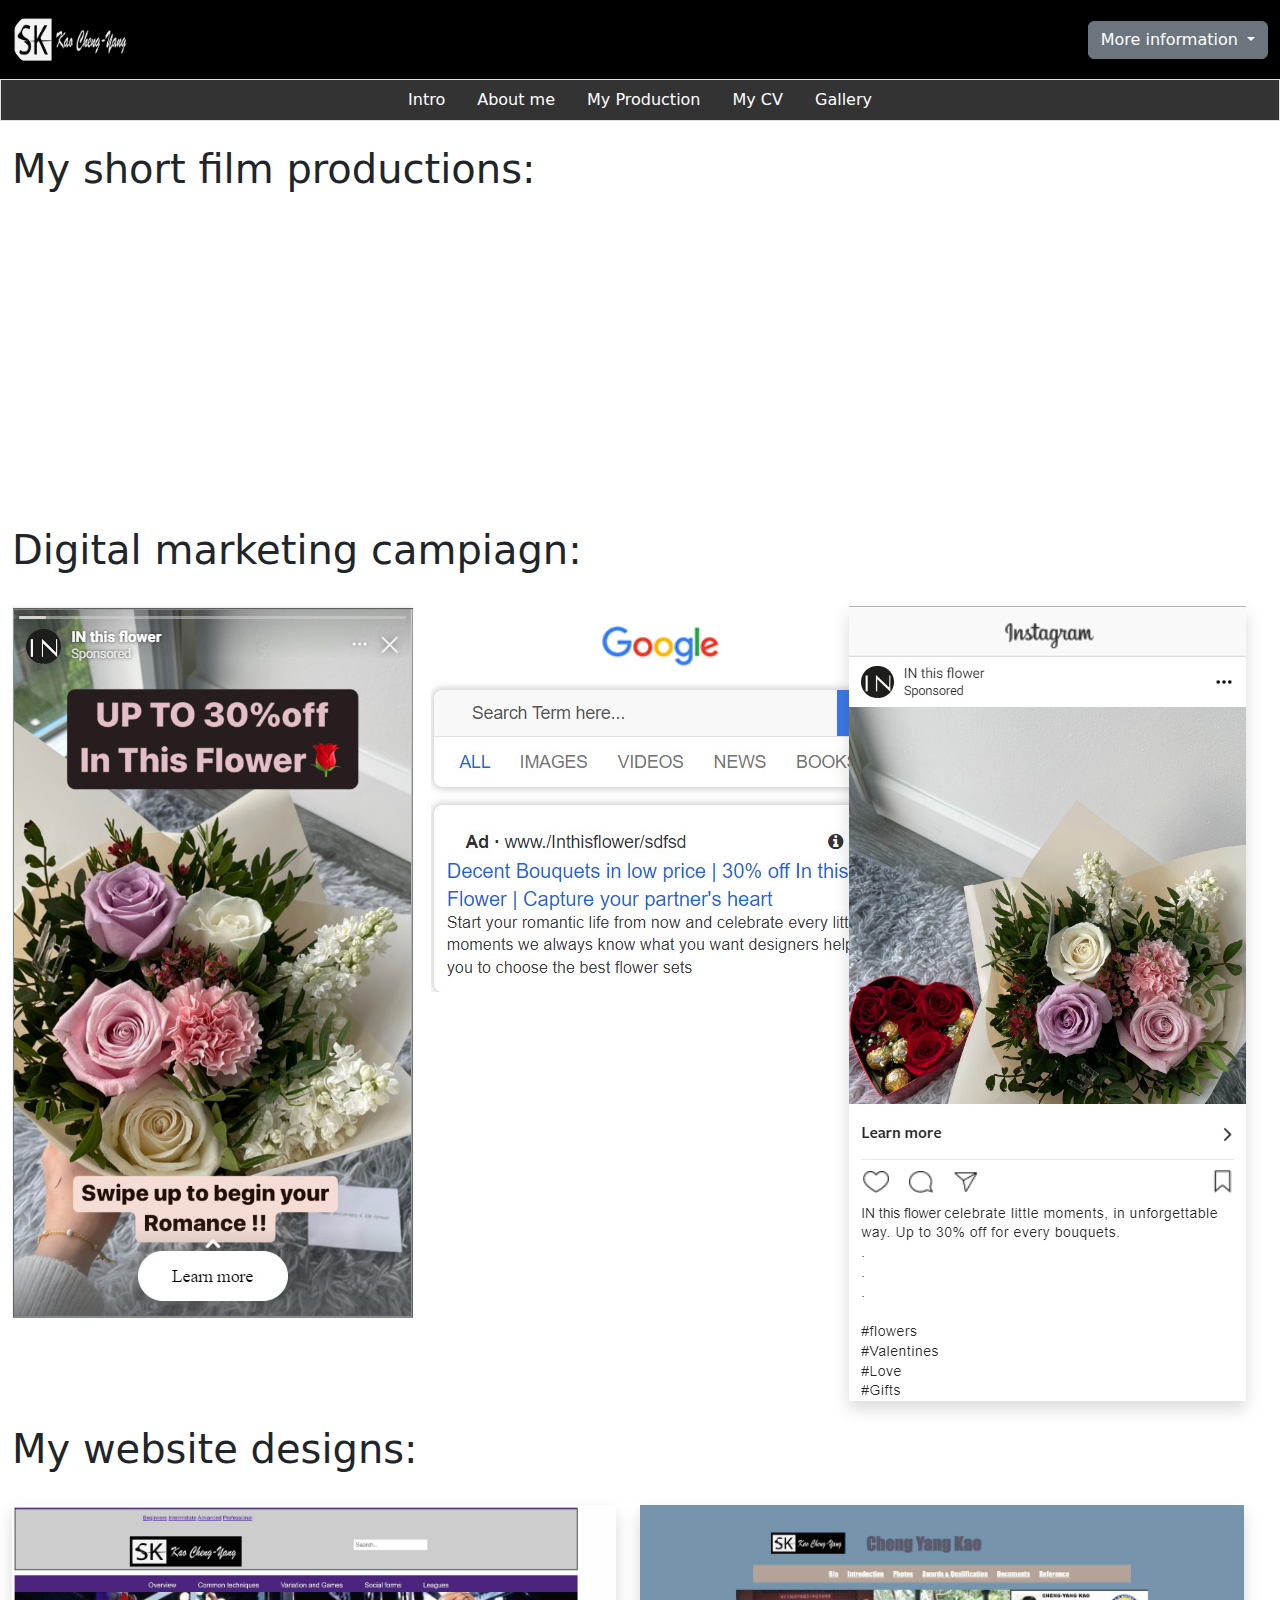
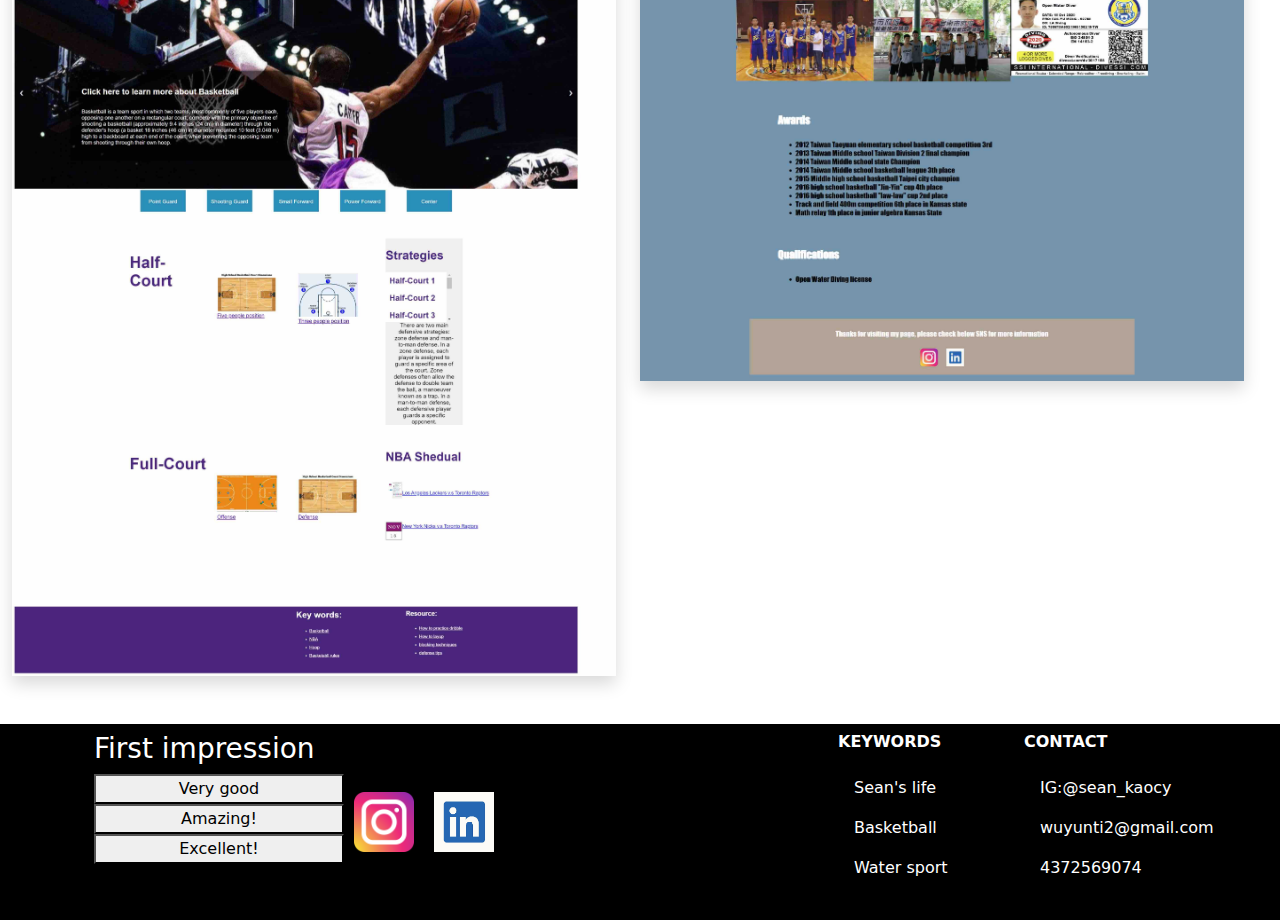
<file: CCT360 project2 edited/production.html>
<!doctype html>
<html>
<head>
<meta charset="utf-8">
<title>My production</title>
	<link rel="stylesheet" href="css/reset.css">
	<link rel="stylesheet" href="css/bootstrap.css">
	<link rel="stylesheet" href="css/custom.css">
</head>

<body>
	<header>
		<nav class="navbar navbar-expand-sm nav-color">
  <div class="container-fluid">
    <a class="navbar-brand" href="index.html">
      <img src="image/logo.png" alt="Logo" style="width:120px;" class="rounded-pill">
    </a>
	  <div class="dropdown">
  <a class="btn btn-secondary dropdown-toggle" href="#" role="button" id="dropdownMenuLink" data-bs-toggle="dropdown" aria-expanded="false">
    More information
  </a>

  <ul class="dropdown-menu" aria-labelledby="dropdownMenuLink">
    <li><a class="dropdown-item" href="process.html">My proccess</a></li>
    <li><a class="dropdown-item" href="connect.html">Let's connect!!</a></li>
  </ul>
</div>
  </div>
</nav>
		<div class="container-fluid border custom-container">
		
					<ul class="nav justify-content-center">
						<li class="nav-item"><a class="nav-link" href="index.html">Intro</a></li>
						<li class="nav-item"><a class="nav-link" href="about.html">About me</a></li>
						<li class="nav-item"><a class="nav-link" href="production.html">My Production</a></li>
						<li class="nav-item"><a class="nav-link" href="experience.html">My CV</a></li>
						<li class="nav-item"><a class="nav-link" href="gallery.html">Gallery</a></li>
			
					</ul>
		</div>
		</header>
	<div class="container-fluid row">
		<h1 class="mt-4">My short film productions:</h1>
		<div class="col-lg-4 col-md-12 col-sm-12 col-xs-12 mb-4 mb-lg-0 embed-responsive embed-responsive-16by9 mt-4">
  			<iframe src="https://player.vimeo.com/video/777923148?h=402e5d6207" width="480" height="270" frameborder="0" allow="autoplay; fullscreen; picture-in-picture" allowfullscreen></iframe>
		</div>
		<div class="col-lg-4 col-md-12 col-sm-12 col-xs-12 embed-responsive embed-responsive-16by9 mt-4">
  			<iframe src="https://player.vimeo.com/video/767951394?h=8183574e5d" width="480" height="270" frameborder="0" allow="autoplay; fullscreen; picture-in-picture" allowfullscreen></iframe>
		</div>
		<div class="col-lg-4 col-md-12 col-sm-12 col-xs-12 embed-responsive embed-responsive-16by9  mt-4">
  			<iframe src="https://player.vimeo.com/video/760700197?h=0553d23633" width="480" height="270" frameborder="0" allow="autoplay; fullscreen; picture-in-picture" allowfullscreen></iframe>
		</div>
		
	
	</div>
	
	<div class="container-fluid row">
		<h1 class="mt-4">Digital marketing campiagn:</h1>
		<div class="embed-responsive embed-responsive-16by9 col-lg-4 col-md-12 col-sm-12 col-xs-12 mt-4">
			<img src="image/Facebook story mock-up.jpg" class="custom-film" alt="flower shop marketing campaign">
		</div>
		<div class="embed-responsive embed-responsive-16by9 col-lg-4 col-md-12 col-sm-12 col-xs-12 mt-4">
  			<img src="image/Google ad words.jpg" class="custom-film" alt="flower shop marketing campaign">
		</div>
		<div class="embed-responsive embed-responsive-16by9 col-lg-4 col-md-12 col-sm-12 col-xs-12 mt-4">
  			<img src="image/Instagram feed mock-up.jpg" class="custom-film shadow" alt="flower shop marketing campaign">
		</div>
	</div>
	<div class="container-fluid row">
		<h1 class="mt-4">My website designs:</h1>
		<div class="embed-responsive embed-responsive-16by9 col-lg-6 col-md-12 col-sm-12 col-xs-12 mt-4">
			<img src="image/screencapture-file-C-Users-Sean-OneDrive-CCT360-CCT360-Project-1-Common-techniques-html-2022-12-11-00_11_28.jpg" class="img-fluid shadow" alt="Sean's website project">
		</div>
		<div class="embed-responsive embed-responsive-16by9 col-lg-6 col-md-12 col-sm-12 col-xs-12 mt-4">
  			<img src="image/screencapture-file-C-Users-Sean-OneDrive-CCT360-CCT260-A2-Sean-CCT260-A2-Sean-qualification-html-2022-12-11-00_15_02.jpg" class="img-fluid shadow" alt="Sean's website project">
		</div>
	</div>
<footer class="container-fluid footer">
		<section class="container ">
    <div class="container text-center text-md-start mt-5">
      <div class="row mt-3">
        <div class="col-md-8 col-lg-8 col-xl-8 mx-auto mb-4 mt-2">
          <div class="d-flex">
			  <div class="footer-container col-6">
  		<h3>First impression</h3>
  		<div class="list-group">
    		<button type="button" data-bs-toggle="tooltip" title="yeah me too!">Very good</button>
    		<button type="button" data-bs-toggle="tooltip" title="Luv you!">Amazing!</button>
    		 <button type="button" data-bs-toggle="tooltip" title="Thank you!">Excellent!</button>
  		</div>
	</div>
		<a href="https://www.instagram.com/sean_kaocy"><img class="SNS" src ="image/instagram.png" alt="Instagram link"></a>					
	<a href="https://www.linkedin.com/in/cheng-yang-kao-5419b1220"><img class="SNS" src ="image/Linkedin.png" alt="Linkedin link"></a>
        </div>
		  </div>
        <div class="col-md-2 col-lg-2 col-xl-2 mx-auto mb-4 mt-2">
         
          <h6 class="text-uppercase fw-bold mb-4">
            Keywords
          </h6>
          <p>
            <i class="fas fa-home me-3"></i>Sean's life
          </p>
          <p>
            <i class="fas fa-home me-3"></i>Basketball
          </p>
          <p>
            <i class="fas fa-home me-3"></i>Water sport
          </p>
        </div>
        <div class="col-md-2 col-lg-2 col-xl-2 mx-auto mb-md-0 mb-4 mt-2">
                  <h6 class="text-uppercase fw-bold mb-4">Contact</h6>
          <p><i class="fas fa-home me-3"></i>IG:@sean_kaocy</p>
          <p>
            <i class="fas fa-envelope me-3"></i>
            wuyunti2@gmail.com
          </p>
          <p><i class="fas fa-phone me-3"></i>4372569074</p>
        </div>
      </div>
    </div>
  </section>
	</footer>
	<script src="js/bootstrap.bundle.js"></script>
</body>
</html>
</file>
<file: CCT360 project2 edited/css/custom.css>
.nav-color{
	background-color: #000000;
}
.custom-container{
	background-color: #333333;
	
}
.footer{
	background-color: #000000;
	color:#FFFFFF;
	position:relative;
}
.nav-link{
	color:#FFFFFF;
}
.nav-item:hover{
	background-color: white;
}
.slide-show{
	height:800px;
}
.footer-container{
	width:250px;
}
.footer-icons{
	margin-left: 500px;
}
.SNS{
	padding: 10px;
  	width: 80px;
  	text-align: center;
	margin-top: 50px;
}
.about-me-image{
	height: 500px;
}
.custom-border{
	width:auto;
	
}
.custom-footer{
	background-color:#AAA0A0;
}
.custom-img{
	width:100%;
	height:auto;
}
.text{
	font-size: 1.1em;
	line-height: 2;
}
</file>
